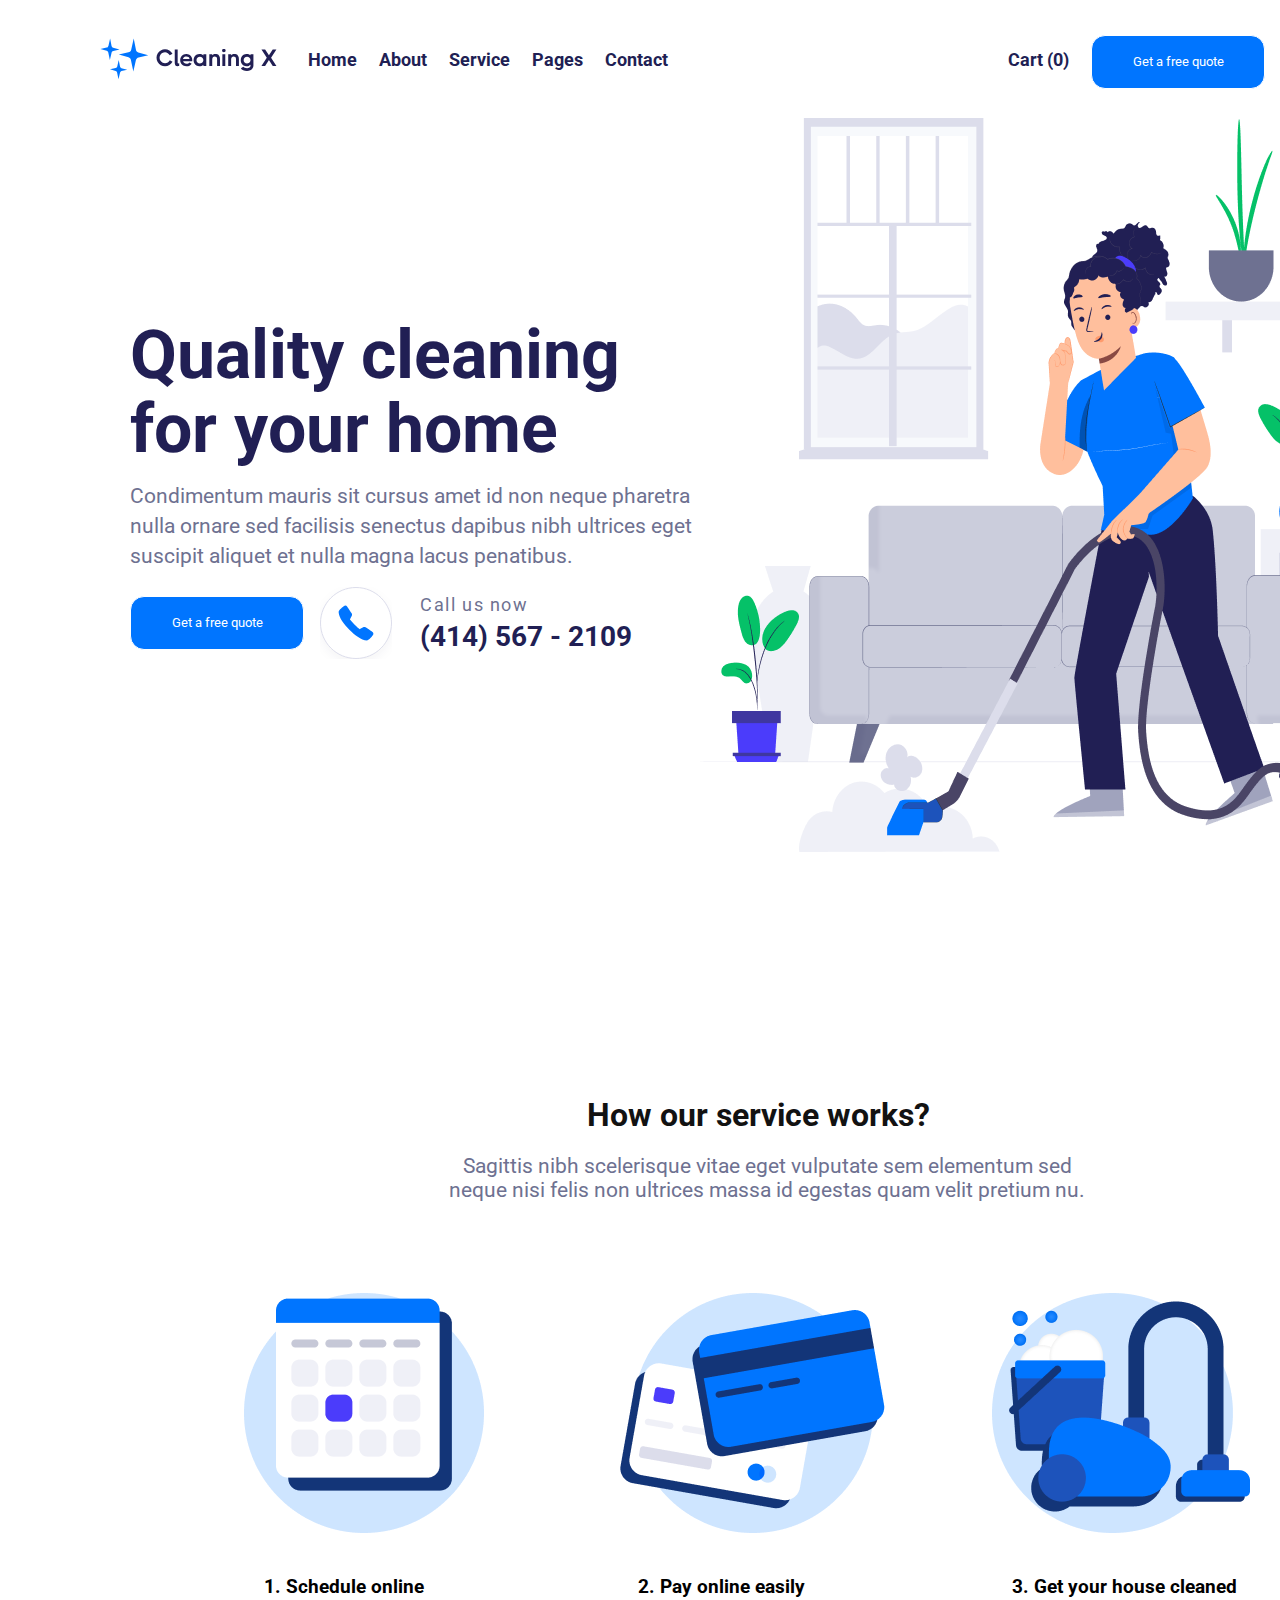
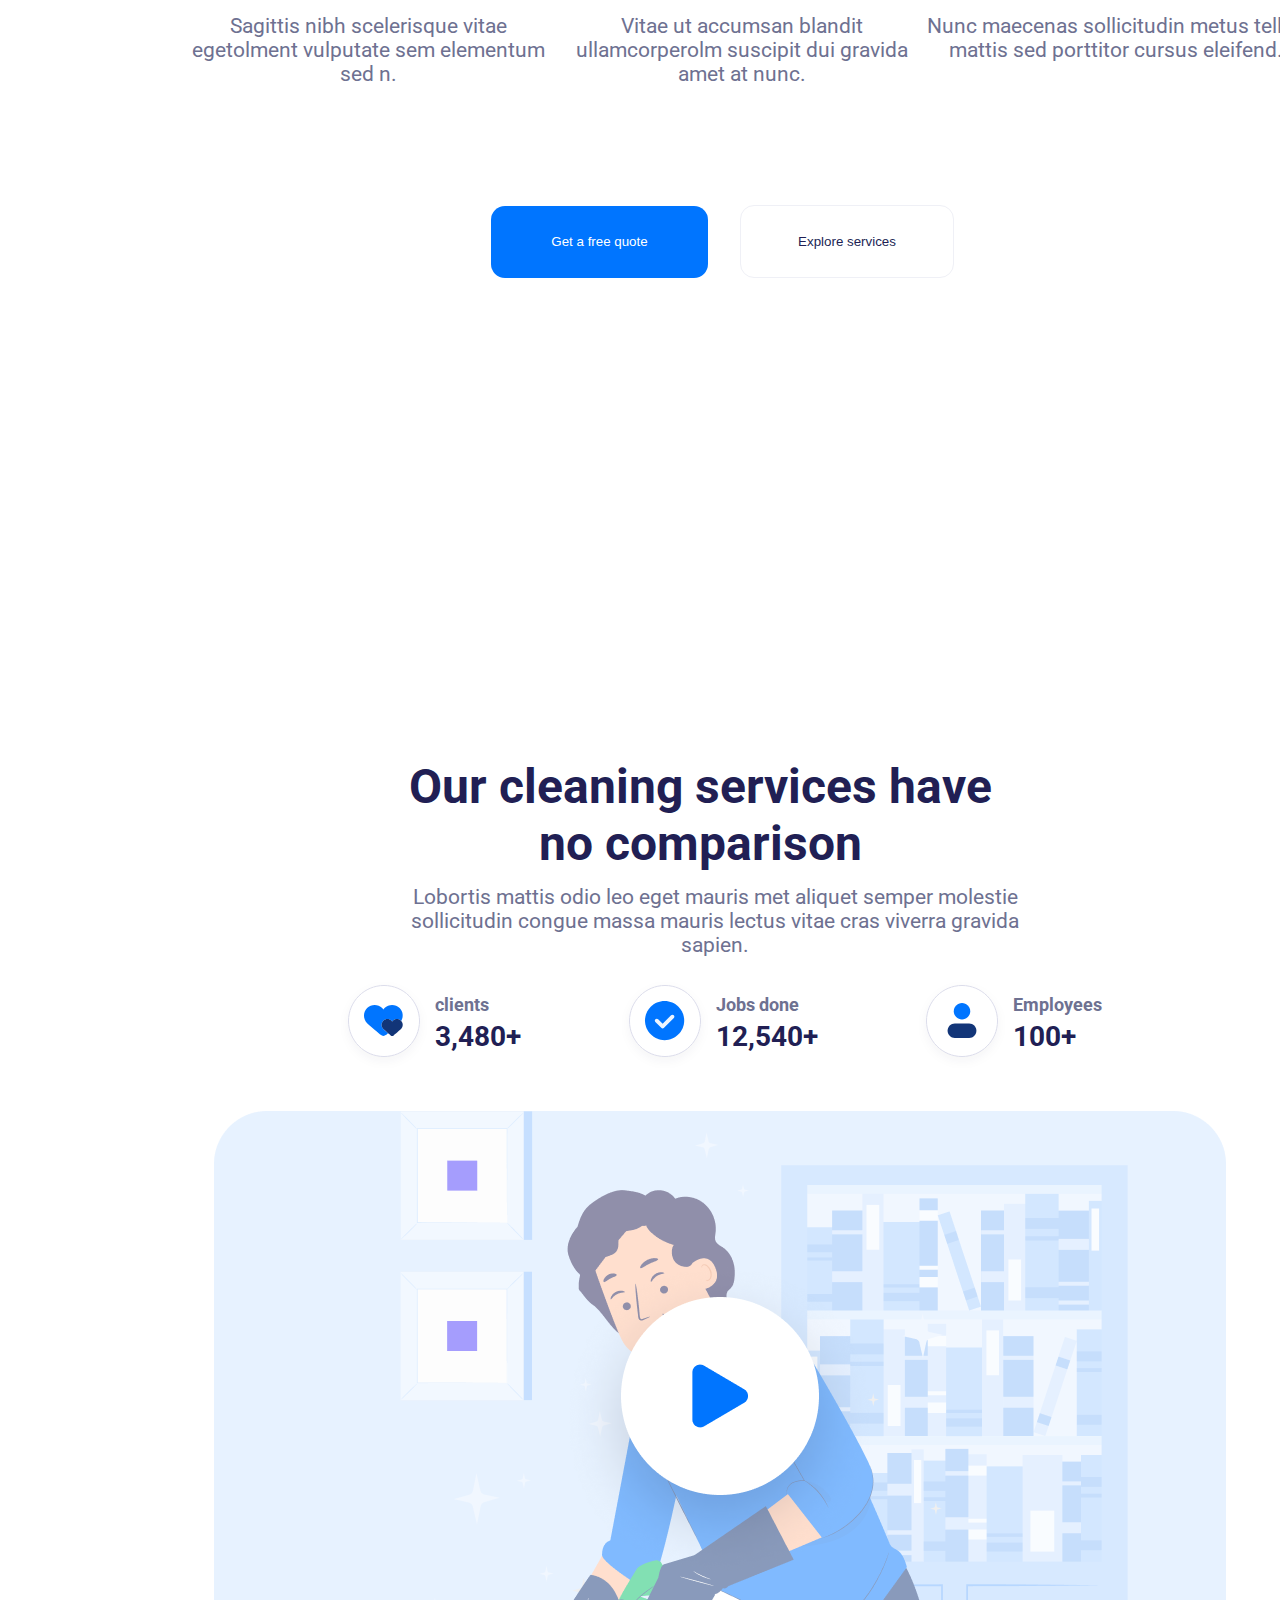
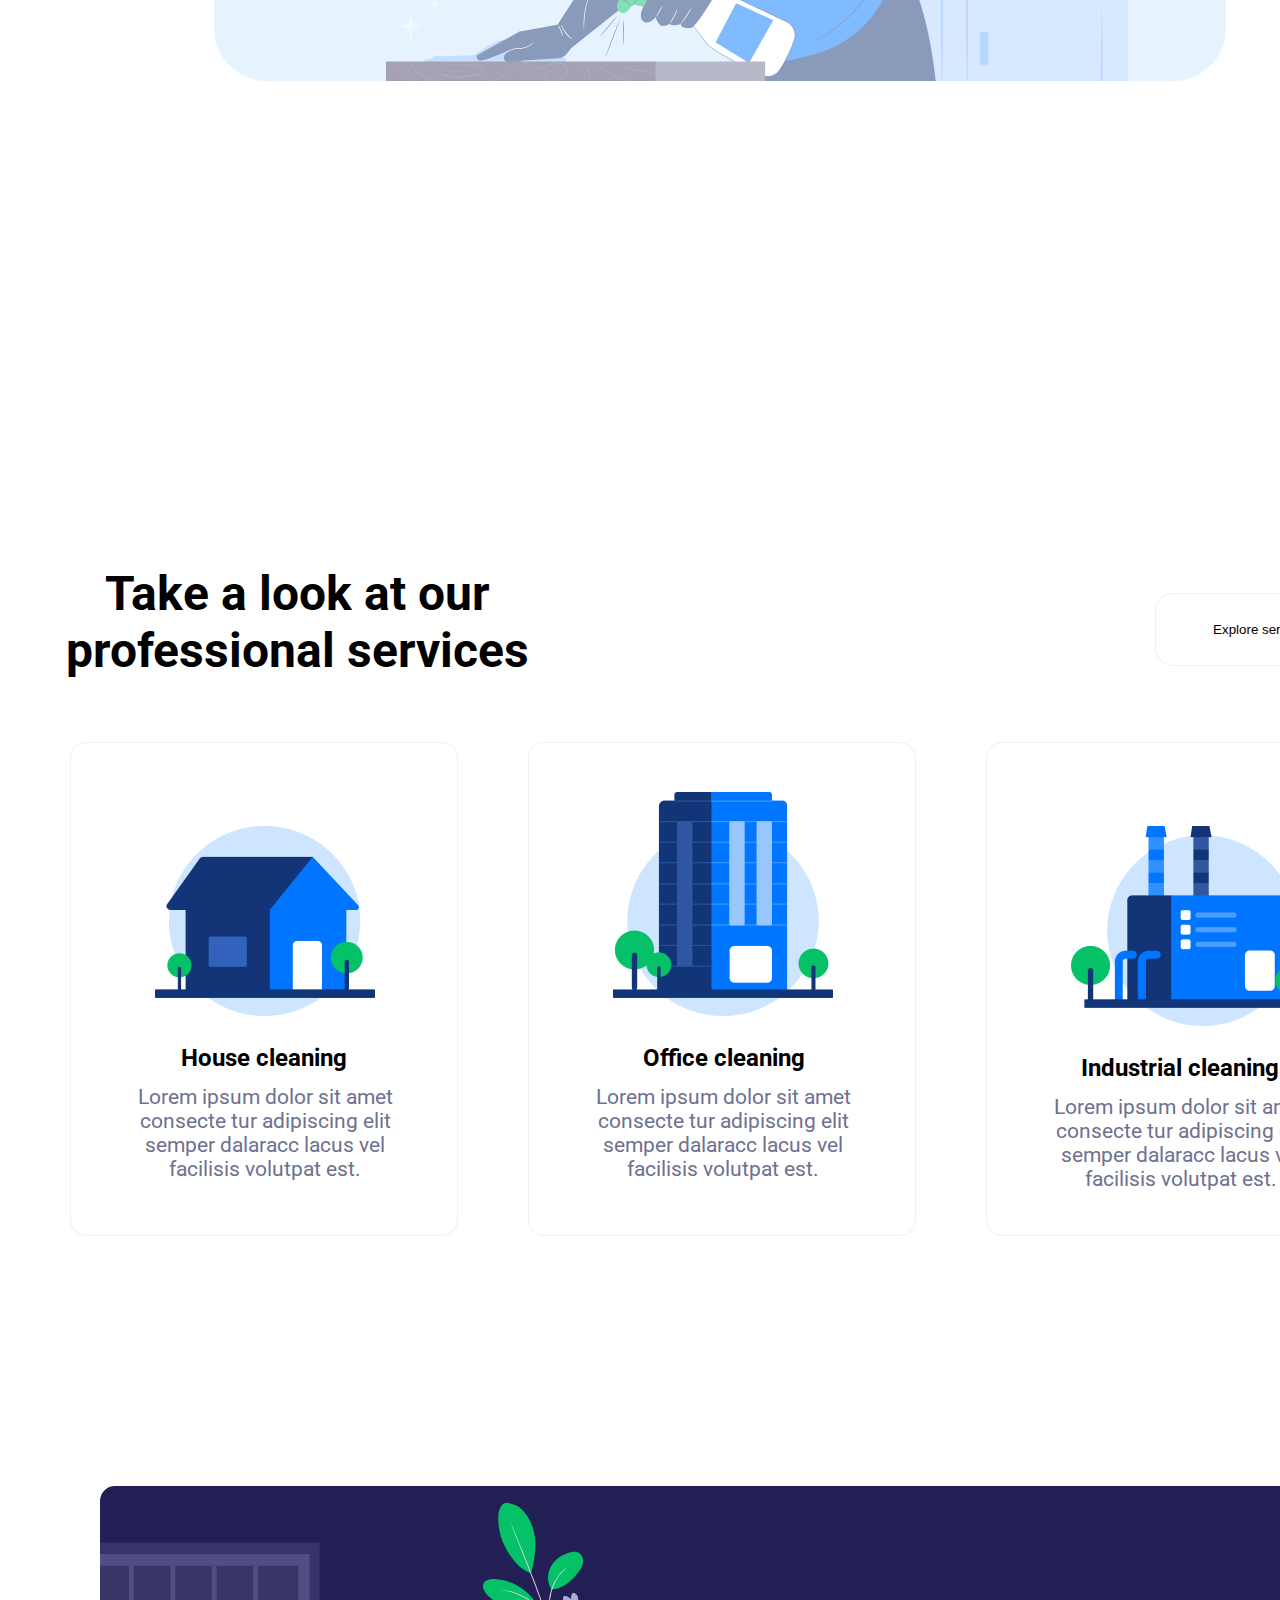
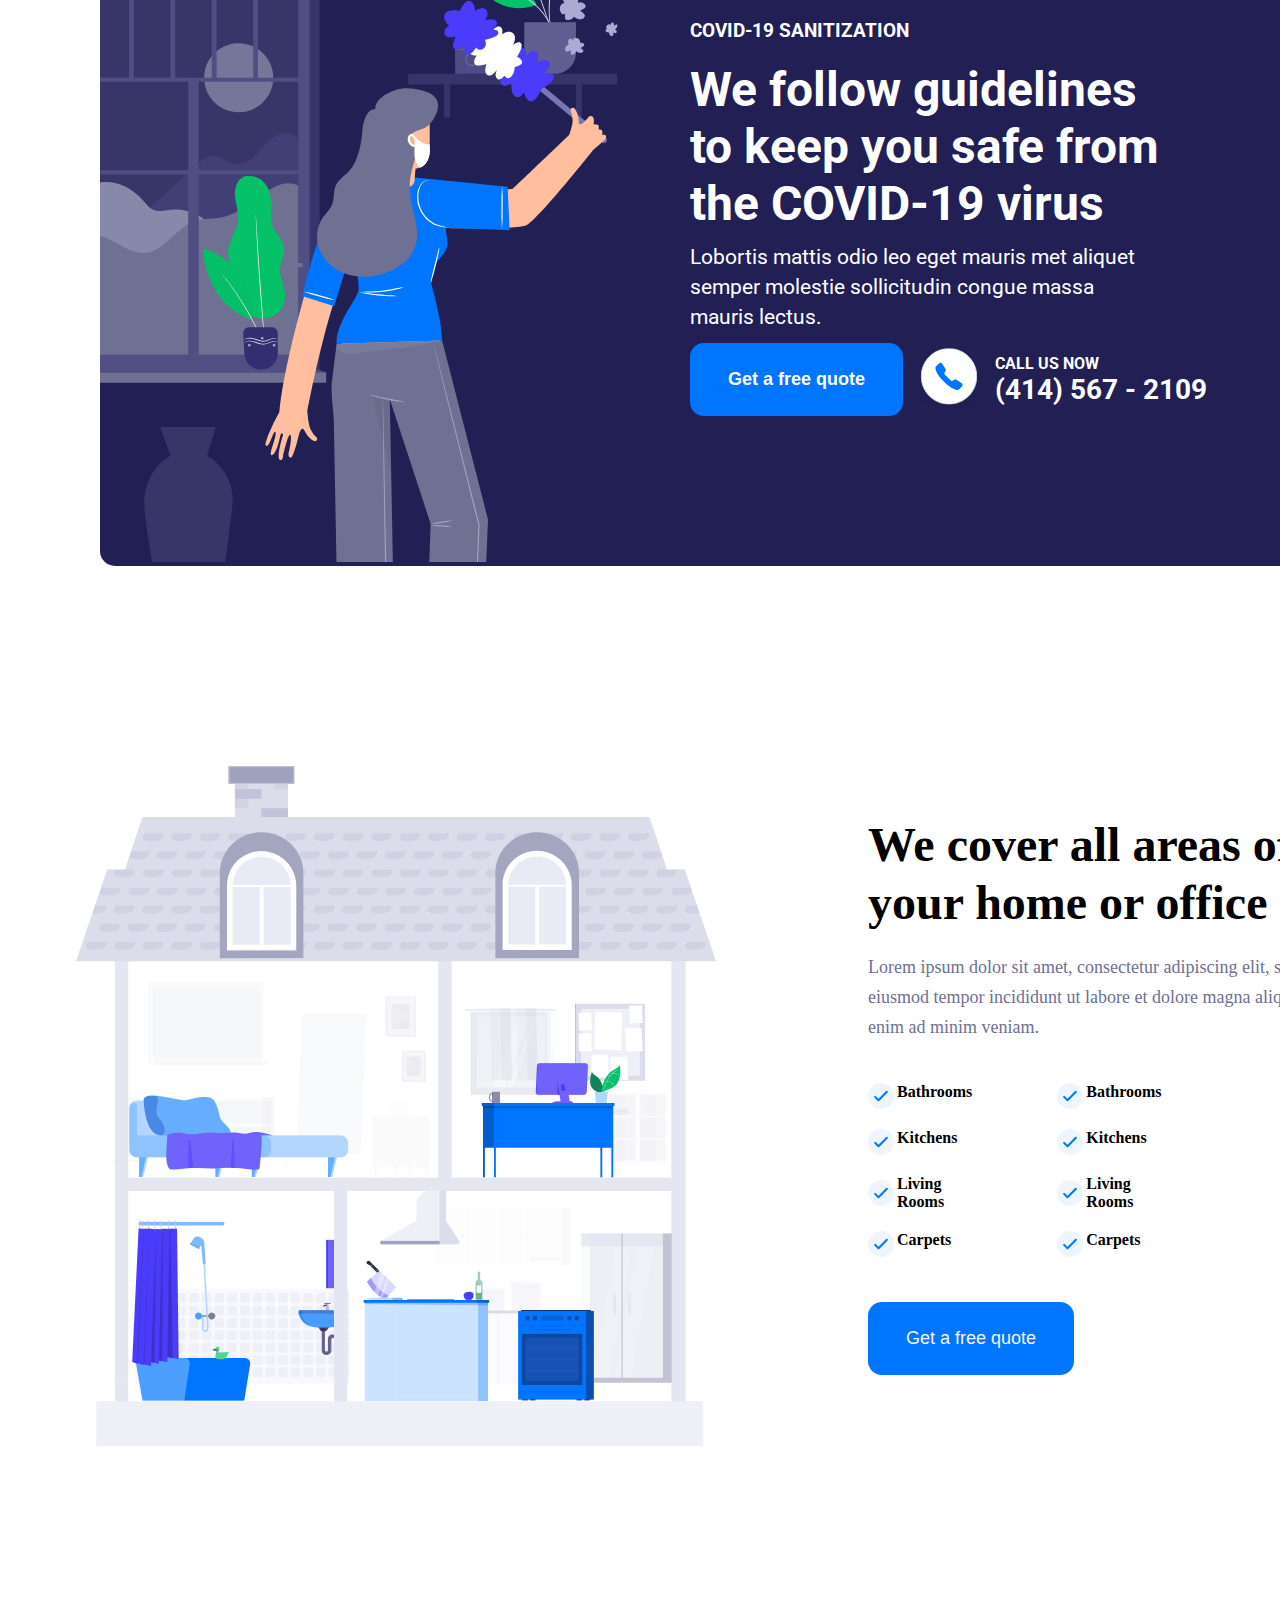
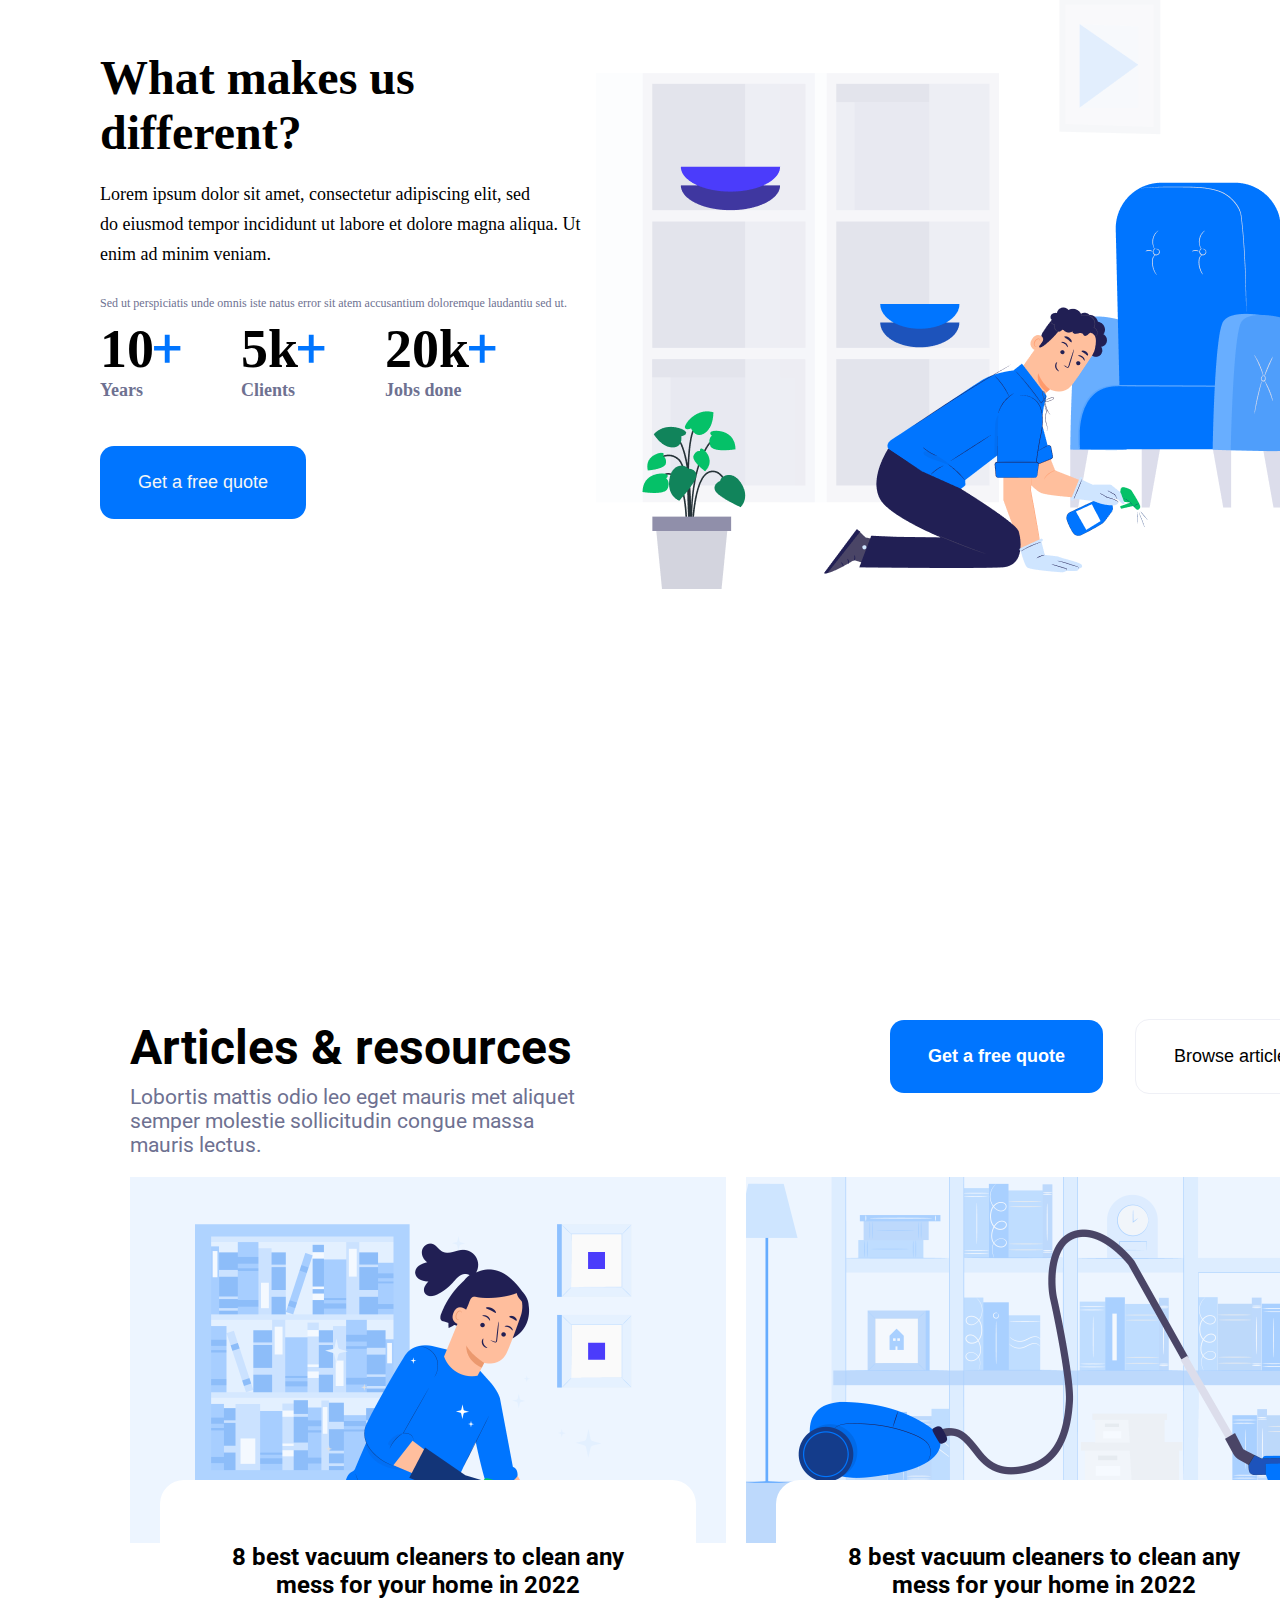
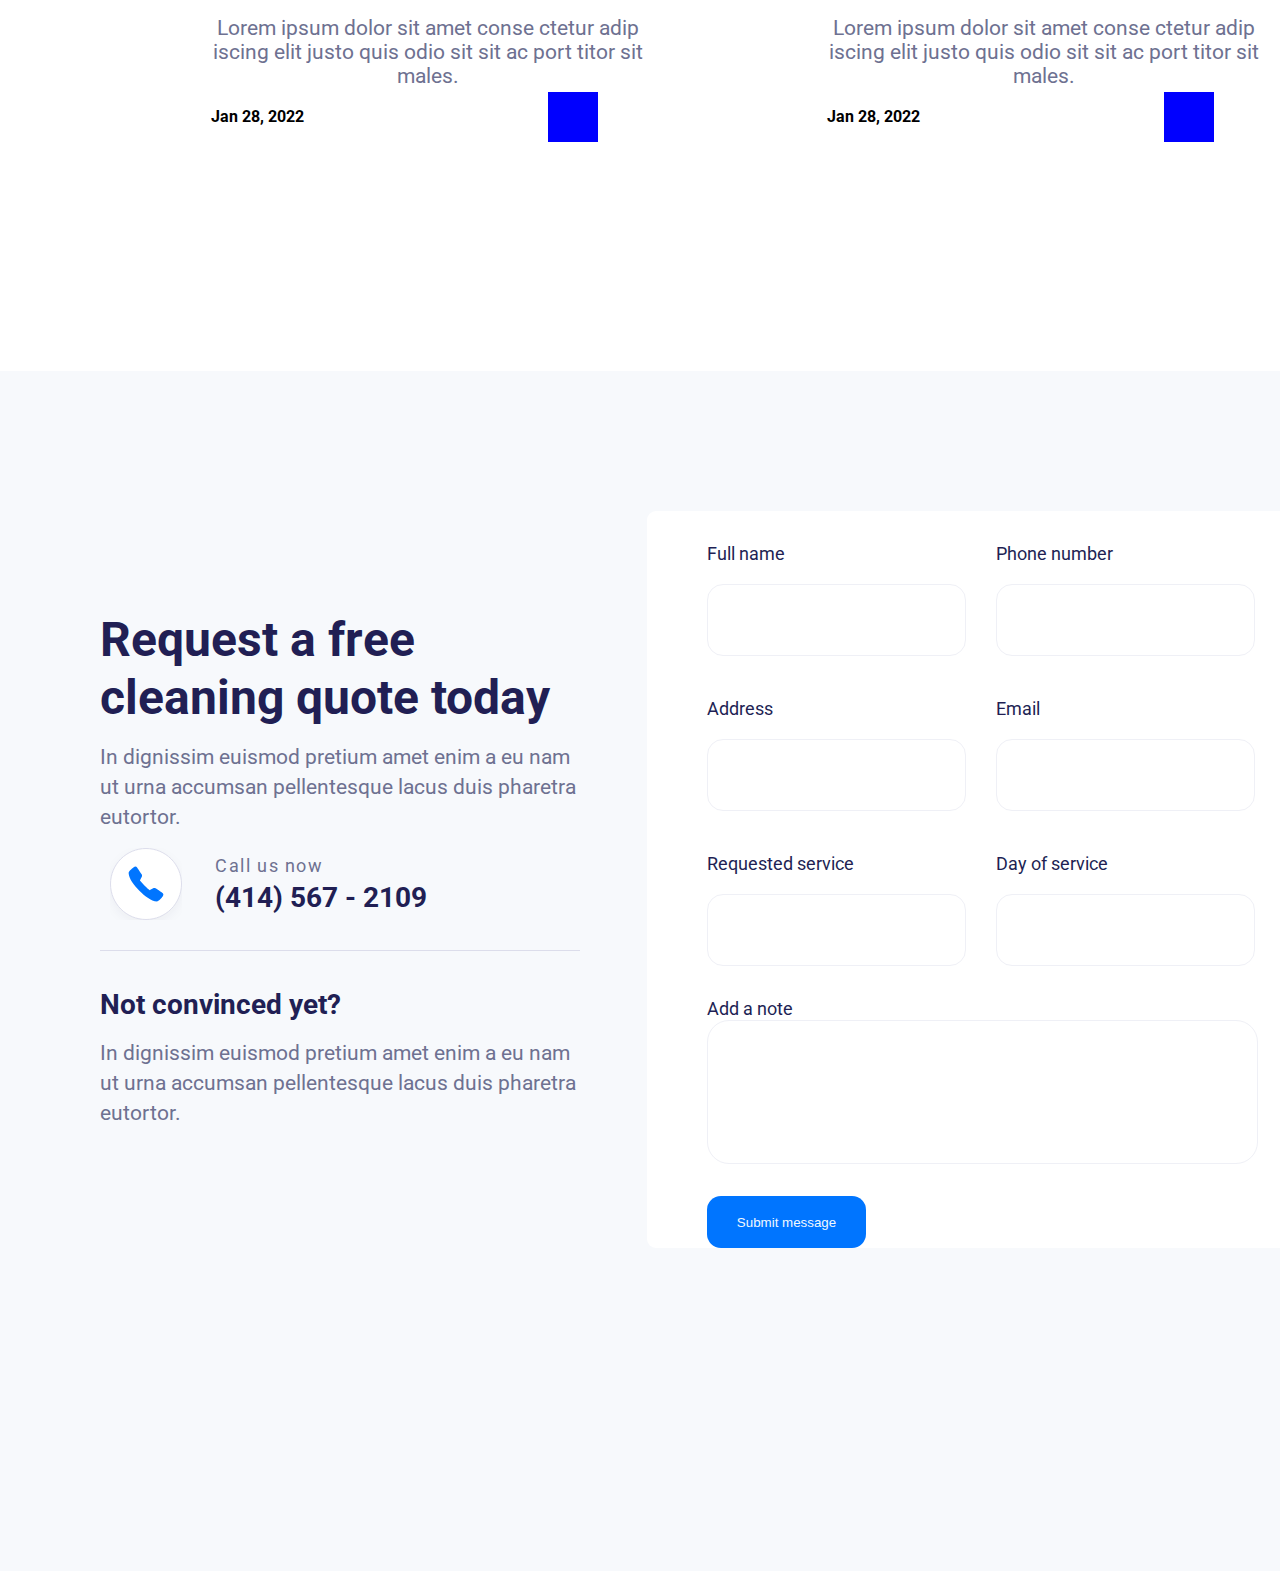
<file: index.html>
<!DOCTYPE html>
<html lang="ru">
	<head>
		<meta charset="UTF-8" />
		<meta name="viewport" content="width=device-width, initial-scale=1.0" />
		<title>Hakaton</title>
		<link rel="stylesheet" href="style.css" />
		<link rel="stylesheet" href="./hakaton/style/style.css" />
		<link rel="preconnect" href="https://fonts.googleapis.com" />
		<link rel="preconnect" href="https://fonts.gstatic.com" crossorigin />
		<link
			href="https://fonts.googleapis.com/css2?family=Roboto:ital,wght@0,100;0,300;0,400;0,500;0,700;0,900;1,100;1,300;1,400;1,500;1,700;1,900&display=swap"
			rel="stylesheet"
		/>
		<style>
			.animate {
  position: relative;
  animation-name: example;
  animation-duration: 0.7s;
	animation-iteration-count: 10;
}
   @keyframes example {
  0% { background-color: red; left: 0px; top: 0px; }
  25% { background-color: yellow; left: 200px; top: 0px; }
  50% { background-color: blue; left: 200px; top: 200px; }
  75% { background-color: green; left: 0px; top: 200px; }
  100% { background-color: red; left: 0px; top: 0px; }
}


		</style>
	</head>
	<body>
		<div
			style="
				width: 1440px;
				background-color: #ffffff;
				margin: 0 auto;
			"
		>

		   	<div>
				<header style="width: 1440px; height: 118px; display: flex">
					<div style="margin-left: 100px; margin-top: 38px; ">
						<img src="./img/IMAGE.svg" alt="" />
					</div>
					<div style="margin-right: 22px; margin-top: 45px; margin-left: 30px">
						<h4
							style="
								font-size: 18px;
								line-height: 30px;
								color: #211f54;
								font-family: Roboto, sans-serif;
							"
						>
							Home
						</h4>
					</div>
					<div style="margin-right: 22px; margin-top: 45px">
						<h4
							style="
								font-size: 18px;
								line-height: 30px;
								color: #211f54;
								font-family: Roboto, sans-serif;
							"
						>
							About
						</h4>
					</div>
					<div style="margin-right: 22px; margin-top: 45px">
						<h4
							style="
								font-size: 18px;
								line-height: 30px;
								color: #211f54;
								font-family: Roboto, sans-serif;
							"
						>
							Service
						</h4>
					</div>
					<div style="margin-right: 22px; margin-top: 45px">
						<h4
							style="
								font-size: 18px;
								line-height: 30px;
								color: #211f54;
								font-family: Roboto, sans-serif;
							"
						>
							Pages
						</h4>
					</div>
					<div style="margin-right: 340px; margin-top: 45px; ">
						<h4
							style="
								font-size: 18px;
								line-height: 30px;
								color: #211f54;
								font-family: Roboto, sans-serif;
							"
						>
							Contact
						</h4>
					</div>
					<div style="margin-left: 0px; margin-right: 22px; margin-top: 45px">
						<h4
							style="
								font-size: 18px;
								line-height: 30px;
								color: #211f54;
								font-family: Roboto, sans-serif;
							"
						>
							Cart (0)
						</h4>
					</div>
					<div style="margin-top: 10px; margin-top: 35px">
						<button
							style="
								width: 174px;
								height: 54px;
								text-align: center;
								border: 1px solid white;
								color: #ffffff;
								font-family: Roboto, sans-serif;
								border-radius: 14px;
								background-color: #0075ff;
								line-height: 18px;
								font-weight: 400;
							"
						>
							Get a free quote
						</button>
					</div>
				</header>

				<div style="display: flex; margin-left: 130px">
					<div style="margin-top: 200px">
						<p
							style="
								font-size: 68px;
								line-height: 73.98px;
								font-weight: 700;
								font-family: Roboto, sans-serif;
								color: #211f54;
							"
						>
							Quality cleaning
						</p>
						<p
							style="
								font-size: 68px;
								line-height: 73.98px;
								font-weight: 700;
								font-family: Roboto, sans-serif;
								color: #211f54;
							"
						></p>
						<p
							style="
								font-size: 68px;
								line-height: 73.98px;
								font-weight: 700;
								font-family: Roboto, sans-serif;
								color: #211f54;
								margin-bottom: 15px;
							"
						>
							for your home
						</p>
						<div>
							<p
								style="
									font-size: 21px;
									line-height: 30.01px;
									color: #6e7191;
									font-weight: 400;
									font-family: Roboto, sans-serif;
								"
							>
								Condimentum mauris sit cursus amet id non neque pharetra
							</p>
							<p
								style="
									font-size: 21px;
									line-height: 30.01px;
									color: #6e7191;
									font-weight: 400;
									font-family: Roboto, sans-serif;
								"
							></p>
							<p
								style="
									font-size: 21px;
									line-height: 30.01px;
									color: #6e7191;
									font-weight: 400;
									font-family: Roboto, sans-serif;
								"
							>
								nulla ornare sed facilisis senectus dapibus nibh ultrices eget
							</p>
							<p
								style="
									font-size: 21px;
									line-height: 30.01px;
									color: #6e7191;
									font-weight: 400;
									font-family: Roboto, sans-serif;
								"
							></p>
							<p
								style="
									font-size: 21px;
									line-height: 30.01px;
									color: #6e7191;
									font-weight: 400;
									font-family: Roboto, sans-serif;
								"
							>
								suscipit aliquet et nulla magna lacus penatibus.
							</p>
						</div>
						<div style="display: flex; margin-top: 10px">
							<div>
								<button
									style="
										width: 174px;
										height: 54px;
										text-align: center;
										border: 1px solid white;
										color: #ffffff;
										font-family: Roboto, sans-serif;
										border-radius: 14px;
										background-color: #0075ff;
										line-height: 18px;
										font-weight: 400;
										margin-right: 5px;
										margin-top: 15px;
									"
								>
									Get a free quote
								</button>
							</div>
							<div
								style="
									position: absolute;
									margin-bottom: 50px;
									margin-left: 180px;
								"
							>
								<img src="./img/IMAGE-phone.svg" alt="" />
							</div>
							<div
								style="margin-left: 290px; position: absolute; margin-top: 15px"
							>
								<h4
									style="
										font-size: 18px;
										line-height: 18px;
										letter-spacing: 1.6px;
										font-weight: 400;
										color: #6e7191;
										font-family: Roboto, sans-serif;
										padding-bottom: 5px;
									"
								>
									Call us now
								</h4>
								<h4
									style="
										font-size: 28px;
										line-height: 36.01px;
										font-weight: 700;
										color: #211f54;
										font-family: Roboto, sans-serif;
									"
								>
									(414) 567 - 2109
								</h4>
							</div>
						</div>
					</div>

					<div><img class="animate" src="./img/IMAGE.png" alt="" /></div>
				</div>
		   	</div>

		   	<div style="margin-top: 240px; margin-bottom: 480px;">
				<section>
					<div class="container">
						<div class="cards">
							<div class="text">
								<h2>How our service works?</h2>
								<p>
									Sagittis nibh scelerisque vitae eget vulputate sem elementum
									sed neque nisi felis non ultrices massa id egestas quam velit
									pretium nu.
								</p>
							</div>
							<div class="card">
								<div class="card1">
									<img src="./hakaton/img/IMAGE.png" alt="" />
									<h3>1. Schedule online</h3>
									<p>
										Sagittis nibh scelerisque vitae egetolment vulputate sem
										elementum sed n.
									</p>
								</div>
								<div class="card1">
									<img src="./hakaton/img/IMAGE (1).png" alt="" />
									<h3>2. Pay online easily</h3>
									<p>
										Vitae ut accumsan blandit ullamcorperolm suscipit dui
										gravida amet at nunc.
									</p>
								</div>
								<div class="card1">
									<img src="./hakaton/img/IMAGE (3).png" alt="" />
									<h3>3. Get your house cleaned</h3>
									<p>
										Nunc maecenas sollicitudin metus tellus mattis sed porttitor
										cursus eleifend.
									</p>
								</div>
							</div>
							<button class="b1">Get a free quote</button>
							<button class="b2">Explore services</button>
						</div>
					</div>
				</section>
		   	</div>

			   <div style="margin-bottom: 480px;">
				

             <section>
  <div class="div1">

  <div class="our">
<h1 class="out-text">Our cleaning services have no comparison</h1>
<p class="out-t">Lobortis mattis odio leo eget mauris met aliquet semper molestie sollicitudin
   congue massa mauris lectus vitae cras viverra gravida sapien.</p>
  </div>

  <div class="flex">
    <div class="clin">
      <img src="./img/svg2.svg" alt="">
      <div class="map">
      <h3 class="Emp">clients</h3>     
       <h2 class="five">3,480+</h2>
      </div>
    </div>
    <div class="clin">
      <img src="./img/svg-00.svg" alt="">
      <div class="map">
      <h3 class="Emp">Jobs done</h3>     
       <h2 class="five">12,540+</h2>
      </div>
    </div>
    <div class="clin">
      <img src="./img/svg3.svg" alt="">
      <div class="map">
      <h3 class="Emp">Employees</h3>     
       <h2 class="five">100+</h2>
      </div>
    </div>
  </div>

  <div class="img">
    <img src="./img/glava42.png" alt="">
  </div>

</div>  
</section>


		    	</div>








		    	<div>
				<div class="container"> 
        <div class="home"> 
            <div class="text-home"> 
                <h2>Take a look at our professional services</h2> 
                <button class="text-btn">Explore services</button> 
            </div> 
            <div class="home-box"> 
                <div class="home-1"> 
                    <div class="home-1-box"> 
                        <div class="home-1-img"> 
                            <img src="./img/glava4-1.png" alt=""> 
                        </div> 
                        <div class="home-1-text"> 
                            <h3>House cleaning</h3> 
                            <p>Lorem ipsum dolor sit amet consecte tur adipiscing elit semper dalaracc lacus vel facilisis 
                                volutpat 
                                est.</p> 
                        </div> 
                    </div> 
                </div> 
                <div class="home-1"> 
                    <div class="home-2-box"> 
                        <div class="home-2-img"> 
                            <img src="./img/glava4-2.png" alt=""> 
                        </div> 
                        <div class="home-2-text"> 
                            <h3>Office cleaning</h3> 
                            <p>Lorem ipsum dolor sit amet consecte tur adipiscing elit semper dalaracc lacus vel facilisis 
                                volutpat est.</p> 
                        </div> 
                    </div> 
                </div> 
                <div class="home-1"> 
                    <div class="home-3-box"> 
                        <div class="home-1-img"> 
                            <img src="./img/glava4-3.png" alt=""> 
                        </div> 
                        <div class="home-1-text"> 
                            <h3>Industrial cleaning</h3> 
                            <p>Lorem ipsum dolor sit amet consecte tur adipiscing elit semper dalaracc lacus vel facilisis 
                                volutpat est.</p> 
                        </div> 
                    </div> 
                </div> 
            </div> 
        </div> 
    </div>

		    	</div>











			   <div style="margin-top: 250px;">

         <section class="container" style="width: 1240px;
				 border-radius: 18px;">
      <div class="parent-container" style="border-radius: 15px;">
        <div class="div-container">
          <img src="./img/svg.svg" alt="" />
        </div>
        <div class="second-container">
          <h3 class="h3">Covid-19 sanitization</h3>
          <h1 class="h1">
            We follow guidelines to keep you safe from the COVID-19 virus
          </h1>
          <p class="p">
            Lobortis mattis odio leo eget mauris met aliquet semper molestie
            sollicitudin congue massa mauris lectus.
          </p>
          <div class="btn-container">
            <button class="btn">Get a free quote</button>
            <img width="72px" src="./img/phone.svg" alt="logo" />

            <div class="number">
              <h4>Call us now</h4>
              <h3 class="h3-number">(414) 567 - 2109</h3>
            </div>
          </div>
        </div>
      </div>
    </section>


		   	</div>








			   <div style="margin-top: 200px; margin-bottom: 230px;">

          <section class="main-section">
        <div class="main-div">
            <div class="foto1">
            <img width="640" height="680" src="./img/home.png" alt="foto">
            </div>
            <div class="lorem-div">
                <h2 class="lorem-h2">
                    We cover all areas of your home or office
                </h2>
                <p class="lorem-p">
                    Lorem ipsum dolor sit amet, consectetur adipiscing elit, sed do eiusmod tempor incididunt ut labore et dolore magna aliqua. Ut enim ad minim veniam.
                </p>
                <div class="icon-main">
                <div class="icon-div">
                <div class="icon-flex">
                    <img width="26" src="./img/galochka.svg" alt="">
                    <h4>Bathrooms</h4>
                </div>
                <div class="icon-flex">
                    <img width="26" src="./img/galochka.svg" alt="">
                    <h4>Kitchens</h4>
                </div>
                <div class="icon-flex">
                    <img width="26" src="./img/galochka.svg" alt="">
                    <h4>Living <br> Rooms</h4>
                </div>
                <div class="icon-flex">
                    <img width="26" src="./img/galochka.svg" alt="">
                    <h4>Carpets</h4>
                </div>
                </div>


                <div class="icon-div">
                    <div class="icon-flex">
                        <img width="26" src="./img/galochka.svg" alt="">
                        <h4>Bathrooms</h4>
                    </div>
                    <div class="icon-flex">
                        <img width="26" src="./img/galochka.svg" alt="">
                        <h4>Kitchens</h4>
                    </div>
                    <div class="icon-flex">
                        <img width="26" src="./img/galochka.svg" alt="">
                        <h4>Living <br> Rooms</h4>
                    </div>
                    <div class="icon-flex">
                        <img width="26" src="./img/galochka.svg" alt="">
                        <h4>Carpets</h4>
                    </div>
                    </div>
                </div>
                <button class="btn1">Get a free quote</button>
            </div>
        </div>










				<div class="uli">
        <div class="parent-containers">
            <div class="child-container1">
                 <h2>
                    What makes us different?
                 </h2>
                 <p>
                    Lorem ipsum dolor sit amet, consectetur adipiscing elit, sed <br> do eiusmod tempor incididunt ut labore et dolore magna aliqua. Ut enim ad minim veniam.
                 </p>
                 <p class="p2">
                    Sed ut perspiciatis unde omnis iste natus error sit atem accusantium doloremque laudantiu sed ut.
                 </p>
            </div>
            <div class="numbers">
                <div class="plus">
                    <div class="plus-img">
            

                        <h2>
                            10
                        </h2>
                        <img src="./img/+.svg" alt="">
                    </div>
                    <p>Years</p>
                </div>
                <div class="plus">
                    <div class="plus-img">
            

                        <h2>
                            5k
                        </h2>
                        <img src="./img/+.svg" alt="">
                    </div>
                    <p>Clients</p>
                </div>
                <div class="plus">
                    <div class="plus-img">
            

                        <h2>
                            20k
                        </h2>
                        <img src="./img/+.svg" alt="">
                    </div>
                    <p>Jobs done</p>
                </div>

             </div>
             <button class="btn1">Get a free quote</button>
            </div>
            <img class="img5" src="./img/duvan.png" alt="">
        </div>
           </div>
		    	</div>






    		</div>


		
			   <div style="margin-left: 130px;">

         <section class="container">  
      <div class="parentss">
        <div>
          <h1 class="h1-text">Articles & resources</h1>
          <p class="p-2">
            Lobortis mattis odio leo eget mauris met aliquet semper molestie
            sollicitudin congue massa mauris lectus.
          </p>
        </div>
        <div class="btns-container">
          <button class="btn-1">Get a free quote</button>
          <button class="btn-2">Browse articles</button>
        </div>
      </div>
      <div class="parents">
        <div>
          <img src="./img/girl.png" alt="" />
          <div class="move-container">
            <h3 class="h3-text">
              8 best vacuum cleaners to clean any <br />
              mess for your home in 2022
            </h3>
            <p class="p-3">
              Lorem ipsum dolor sit amet conse ctetur adip <br />
              iscing elit justo quis odio sit sit ac port titor sit <br />
              males.
            </p>
            <div class="month">
              <h4>Jan 28, 2022</h4>
              <div class="blue-div"></div>
            </div>
          </div>
        </div>

        <div>
          <img src="./img/girl2.png" alt="" />
          <div class="move-container">
            <h3 class="h3-text">
              8 best vacuum cleaners to clean any <br />
              mess for your home in 2022
            </h3>
            <p class="p-3">
              Lorem ipsum dolor sit amet conse ctetur adip <br />
              iscing elit justo quis odio sit sit ac port titor sit <br />
              males.
            </p>
            <div class="month">
              <h4>Jan 28, 2022</h4>
              <div class="blue-div"></div>
            </div>
          </div>
        </div>
      </div>
    </section>

			   </div>


           <div style="width: 1440px; height: 1200px; background-color: #F7F9FC; margin: 0 auto;">

          <section style="margin-top: 100px; margin-bottom: 300px; ">
  <div class="div2">

  <div class="bib">
		<p style="font-size: 48px; line-height: 57.98px; font-weight: 700;
		color: #211f54; font-family: Roboto, sans-serif; padding-top: 240px;">Request a free <p  style="font-size: 48px; line-height: 57.98px; font-weight: 700;
		color: #211f54; font-family: Roboto, sans-serif;">cleaning quote today</p>
		<p style="font-size: 21px; line-height: 30.01px; font-weight: 400;
		font-family: Roboto, sans-serif;
		color: #6e7191;" class="pgg">In dignissim euismod pretium amet enim a eu nam <p  style="font-size: 21px; line-height: 30.01px; font-weight: 400;
		font-family: Roboto, sans-serif;
		color: #6e7191;">ut urna accumsan pellentesque lacus duis pharetra <p  style="font-size: 21px; line-height: 30.01px; font-weight: 400;
		font-family: Roboto, sans-serif;
		color: #6e7191;">eutortor.</p>
		   
						<div style="display: flex; margin-top: 10px">
							
				
							<div
								style="
									position: absolute;
									margin-bottom: 50px;
								"
							>
								<img src="./img/IMAGE-phone.svg" alt="" />
							</div>
							<div
								style="margin-left: 115px; position: absolute; margin-top: 15px"
							>
								<h4
									style="
										font-size: 18px;
										line-height: 18px;
										letter-spacing: 1.6px;
										font-weight: 400;
										color: #6e7191;
										font-family: Roboto, sans-serif;
										padding-bottom: 5px;
									"
								>
									Call us now
								</h4>
								<h4
									style="
										font-size: 28px;
										line-height: 36.01px;
										font-weight: 700;
										color: #211f54;
										font-family: Roboto, sans-serif;
									"
								>
									(414) 567 - 2109
								</h4>
							</div>
						</div>
						<br>
						<br>
						<br>
						<br>
						<br>
						<br>
						<div style="height: 1px; width: 480px; border-top: 1px solid #DCDDEB;"></div>
						<div>
							<br>
							<br>
							<p style="font-size: 28px; line-height: 36.01px; font-weight: 700; font-family: Roboto, sans-serif; color: #211f54;">Not convinced yet?</p>
							 <p style="font-size: 21px; line-height: 30.01px; font-weight: 400;
		font-family: Roboto, sans-serif;
		color: #6e7191;" class="pgg">In dignissim euismod pretium amet enim a eu nam <p  style="font-size: 21px; line-height: 30.01px; font-weight: 400;
		font-family: Roboto, sans-serif;
		color: #6e7191;">ut urna accumsan pellentesque lacus duis pharetra <p  style="font-size: 21px; line-height: 30.01px; font-weight: 400;
		font-family: Roboto, sans-serif;
		color: #6e7191;">eutortor.</p>
						</div>
  </div>

<div class="aib" style="margin-top: 140px; border-radius: 9px;">
  <div class="cad">
    <div>
      <h3>Full name</h3>
      <input type="">
    </div>
    <div>
      <h3>Phone number</h3>
      <input type="">
    </div>
    <div>
      <h3>Address</h3>
      <input type="">
    </div>
    <div>
      <h3>Email</h3>
      <input type="">
    </div>
    <div>
      <h3>Requested service</h3>
      <input type="">
    </div>
    <div>
      <h3>Day of service</h3>
      <input type="">
    </div>
  </div>
  <div class="lol">
    <h3>Add a note</h3>
    <input type="">
    <button>Submit message</button>
  </div>
</div>

  </div>
          </section>

		</div>
	</body>
</html>
</file>
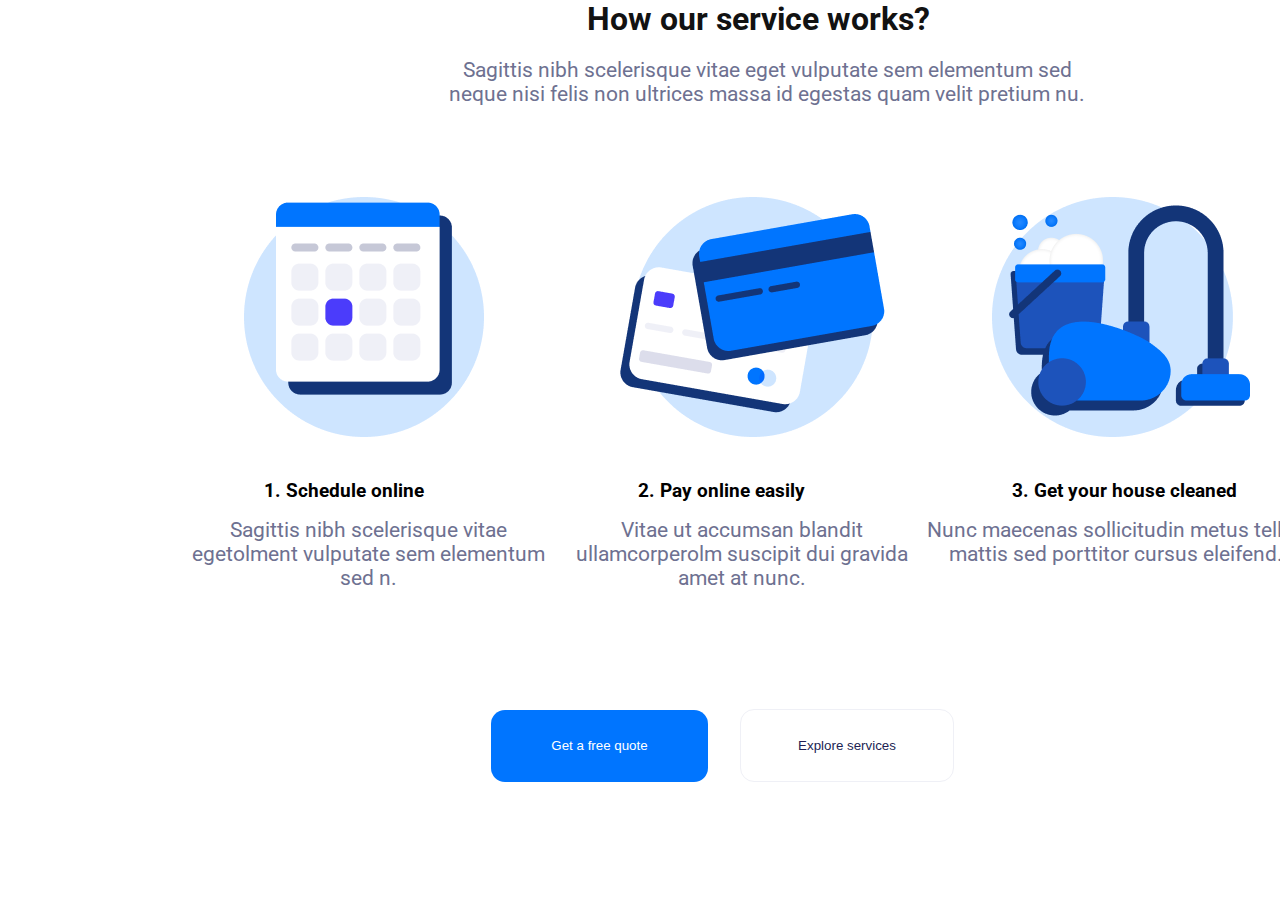
<file: hakaton/index.html>
<!DOCTYPE html>
<html lang="en">
<head>
    <meta charset="UTF-8">
    <meta name="viewport" content="width=device-width, initial-scale=1.0">
    <title>Document</title>
    <link rel="stylesheet" href="./style/style.css">
</head>
<body>
 <section>
    <div class="container">
    <div class="cards">
        <div class="text">
            <h2>How our service works?</h2>
            <p>Sagittis nibh scelerisque vitae eget vulputate sem elementum sed neque nisi felis non ultrices massa id egestas quam velit pretium nu.</p>
        </div>
        <div class="card">
            <div class="card1">
                <img src="./img/IMAGE.png" alt="">
                <h3>1. Schedule online</h3>
                <p>Sagittis nibh scelerisque vitae egetolment vulputate sem elementum sed n.</p>
            </div>
            <div class="card1">
                <img src="./img/IMAGE (1).png" alt="">
                <h3>2. Pay online easily</h3>
                <p>Vitae ut accumsan blandit ullamcorperolm suscipit dui gravida amet at nunc.</p>
            </div>
            <div class="card1">
                <img src="./img/IMAGE (3).png" alt="">
                <h3>3. Get your house cleaned</h3>
                <p>Nunc maecenas sollicitudin metus tellus mattis sed porttitor cursus eleifend.</p>
            </div>
             </div>       
        <button class="b1">Get a free quote</button>
        <button class="b2">Explore services</button>
    </div>
</div>
 </section>
    
</body>
</html>
</file>
<file: style.css>
* {
	margin: 0;
	padding: 0;
	box-sizing: border-box;
}

.container {
	width: 1440px;
	margin: auto;
	font-family: 'Roboto', sans-serif;
}

.text-home {
	display: flex;
	text-align: center;
}

.text-home h2 {
	width: 475px;
	font-size: 48px;
	margin-bottom: 14px;
	margin-left: 60px;
	margin-right: 620px;
}

.text-btn {
	width: 214px;
	height: 73px;
	margin: 28px 0;
	border-radius: 18px;
	border: 1px solid #eff0f6;
	background-color: white;
}

.text-home {
	margin-bottom: 48px;
}

.home-box {
	display: flex;
	width: 1220px;
	height: 494px;
	/* margin-top: 48px; */
	justify-content: space-between;
	/* border: 1px solid red; */
	margin-bottom: 30px;
}

.home-1-box {
	width: 388px;
	height: 494px;
	border-radius: 16px;
	margin-left: 70px;
	border: 1px solid #eff0f6;
}
.home-1-box {
	width: 388px;
	height: 494px;
	border-radius: 16px;
	margin-left: 70px;
	border: 1px solid #eff0f6;
}
.home-2-box {
	width: 388px;
	height: 494px;
	border-radius: 16px;
	margin-left: 70px;
	border: 1px solid #eff0f6;
}
.home-3-box {
	width: 388px;
	height: 494px;
	border-radius: 16px;
	margin-left: 70px;
	border: 1px solid #eff0f6;
}

.home-1-img {
	width: 220px;
	padding-top: 83px;
	padding-left: 84px;
}
.home-2-img {
	width: 220px;
	padding-top: 49px;
	padding-left: 84px;
}
.home-3-img {
	width: 220px;
	padding-top: 73px;
	padding-left: 69px;
}

.home-1-text h3 {
	/* width: 171px; */
	font-size: 24px;
	text-align: center;
	margin-bottom: 13px;
	margin-top: 24px;
	/* margin-left: 20px; */
}
.home-2-text h3 {
	width: 171px;
	font-size: 24px;
	text-align: center;
	margin-bottom: 13px;
	margin-top: 24px;
	margin-left: 109px;
}

.home-1-text p {
	width: 312px;
	font-size: 21px;
	margin-left: 38px;
	margin-bottom: 29px;
	text-align: center;
	color: #6e7191;
}
.home-2-text p {
	width: 312px;
	font-size: 21px;
	margin-left: 38px;
	text-align: center;
	/* border: 1px solid red; */
	color: #6e7191;
}

.div1 {
	width: 1440px;
	margin: 0 auto;
	margin-top: 100px;
	margin-bottom: 100px;
}
.out-text {
	font-family: roboto;
	font-size: 48px;
	font-weight: 700;
	color: #211f54;
	text-align: center;
	width: 600px;
	margin-left: 400px;
}
.out-t {
	font-family: roboto;
	font-size: 21px;
	font-weight: 400;
	color: #6e7191;
	text-align: center;
	margin-left: 400px;
	width: 630px;
	padding-top: 13px;
}

.flex {
	display: flex;
	margin-top: 22px;
	margin-bottom: 40px;
	justify-content: space-evenly;
	margin-left: 240px;
	margin-right: 240px;
}
.img {
	align-items: center;
	text-align: center;
}
.clin {
	display: flex;
}
.map {
	margin-top: 15px;
	margin-left: 5px;
}
.five {
	font-family: roboto;
	color: #211f54;
	font-size: 28px;
	padding-top: 5px;
}
.Emp {
	font-family: roboto;
	color: #6e7191;
	font-size: 18px;
}

.aib {
	width: 673px;
	align-items: center;
	padding-left: 60px;
	background-color: white;
}
.div2 {
	width: 1440px;
	margin: 0 auto;
	display: flex;
	background-color: #f7f9fc;
}

.bib {
	width: 488px;
	margin-left: 100px;
	margin-right: 59px;
}
.pgg {
	padding-top: 15px;
}

.cad h3 {
	font-family: Roboto;
	font-size: 18px;
	font-weight: 400;
	text-align: left;
	color: #211f54;
	margin-top: 32px;
}
.cad {
	display: flex;
	flex-wrap: wrap;
	gap: 10px 30px;
}
.cad input {
	width: 259px;
	height: 72px;
	border-radius: 16px;
	opacity: 0px;
	margin-top: 20px;
	border: 1px solid #eff0f6;
}
.lol h3 {
	font-family: Roboto;
	font-size: 18px;
	font-weight: 400;
	text-align: left;
	color: #211f54;
	margin-top: 32px;
}
.lol input {
	width: 551px;
	height: 144px;
	top: 42.44px;
	left: -0.39px;
	gap: 0px;
	border-radius: 22px;
	border: 1px solid #eff0f6;
	opacity: 0px;
	margin-top: 1px;
}
.lol button {
	width: 159px;
	height: 52px;
	top: 666.44px;
	left: -0.39px;
	gap: 0px;
	border-radius: 14px;
	opacity: 0px;
	border: none;
	background-color: #0075ff;
	margin-top: 32px;
	color: aliceblue;
}

section.container {
	margin: 0 auto;
	width: 1440px;
}

.parent-container {
	display: flex;
	gap: 72px;
	background-color: #211f54;
}

.second-container {
	padding-top: 117px;
}

.h3 {
	color: #fff;
	font-weight: 700;
	line-height: 57.98px;
	text-transform: uppercase;
}

.h1 {
	width: 469px;
	font-size: 48px;
	color: #fff;
}

.p {
	font-size: 21px;
	color: #fff;
	width: 450px;
	line-height: 30.01px;
	padding-top: 10px;
}
.btn {
	padding: 26px 38px;
	border-radius: 14px;
	border: none;
	background: #0075ff;
	color: #fff;
	font-weight: 700;
	font-size: 18px;
}

.btn-container {
	display: flex;
	margin-top: 11px;
	gap: 10px;
}

.number {
	text-transform: uppercase;
	display: flex;
	flex-direction: column;
	justify-content: center;
	color: #fff;
}

.h3-number {
	font-size: 28px;
}

.p-2 {
	width: 460px;
	color: #6e7191;
	font-size: 21px;
}

.h1-text {
	font-size: 48px;
	padding-bottom: 9px;
}

.btns-container {
	margin-left: 300px;
}
.parentss {
	display: flex;
	padding-top: 200px;
	margin-bottom: 20px;
}

.btn-1 {
	padding: 26px 38px;
	border-radius: 14px;
	font-weight: 700;
	font-size: 18px;
	background: #0075ff;
	color: #fff;
	border: none;
	margin-right: 28px;
}

.btn-2 {
	padding: 26px 38px;
	border-radius: 14px;
	border: 1px solid #eff0f6;
	background: none;
	font-size: 18px;
}

.h3-text {
	font-size: 24px;
	padding-bottom: 17px;
}

.p-3 {
	color: #6e7191;
	font-size: 21px;
	padding-bottom: 4px;
}

.blue-div {
	width: 50px;
	height: 50px;
	background-color: blue;
}

.month {
	display: flex;
	justify-content: space-between;
	width: 438px;
	align-items: center;
	padding-left: 51px;
}

.move-container {
	background-color: #eff0f6;
	width: 536px;
	border-radius: 24px;
	margin-left: 30px;
	position: relative;
	top: -67px;
	height: 324px;
	text-align: center;
	display: flex;
	flex-direction: column;
	justify-content: center;
}

.parents {
	display: flex;
	gap: 20px;
}

.main-section {
	margin: 0 auto;
	width: 1440px;
}

.main-div {
	display: flex;
	justify-content: space-around;
}

.lorem-h2 {
	font-weight: 700;
	width: 487px;
	font-size: 48px;
	line-height: 57.98px;
}

.lorem-p {
	width: 496px;
	height: 91px;
	font-weight: 400;
	font-size: 18px;
	line-height: 30.01px;
	margin-top: 20px;
	color: #6e7191;
}

.lorem-div {
	margin-top: 50px;
}

.icon-flex {
	display: flex;
	gap: 3px;
	padding-top: 20px;
}

.icon-main {
	margin-top: 20px;
	display: flex;
	gap: 85px;
}
.btn1 {
	padding: 26px 38px;
	border-radius: 14px;
	border: none;
	font-weight: 700px;
	font-size: 18px;
	align-items: center;
	background-color: #0075ff;
	color: whitesmoke;
	margin-top: 45px;
}

.btn-2 {
	padding: 26px 38px;
	border-radius: 14px;
	border: 1px solid #eff0f6;
	background: none;
	font-size: 18px;
}

.h3-text {
	font-size: 24px;
	padding-bottom: 17px;
}

.p-3 {
	color: #6e7191;
	font-size: 21px;
	padding-bottom: 4px;
}

.blue-div {
	width: 50px;
	height: 50px;
	background-color: blue;
}

.month {
	display: flex;
	justify-content: space-between;
	width: 438px;
	align-items: center;
	padding-left: 51px;
}

.move-container {
	background-color: #eff0f6;
	width: 536px;
	border-radius: 24px;
	margin-left: 30px;
	position: relative;
	top: -67px;
	height: 324px;
	text-align: center;
	display: flex;
	flex-direction: column;
	justify-content: center;
}

.parents {
	display: flex;
	gap: 200px;
}

.child-container1 h2 {
	font-size: 48px;
	font-weight: 700;
	width: 346px;
}
.child-container1 p {
	width: 496px;
	font-size: 18px;
	font-weight: 400;
	line-height: 30.01px;
	margin-top: 19px;
}
.child-container1 .p2 {
	font-size: 12px;
	font-weight: 400;
	line-height: 30.01px;
	color: #6e7191;
}
.parent-containers {
	margin-top: 200px;
	margin-left: 100px;
}

.numbers {
	display: flex;
	gap: 60px;
}
.plus-img {
	display: flex;
}

.plus-img h2 {
	font-size: 54px;
	font-weight: 700;
}
.plus p {
	font-weight: 700;
	font-size: 18px;
	color: #6e7191;
}

.uli {
	display: flex;
}
.img5 {
	margin-top: 150px;
}

.btn-2 {
	padding: 26px 38px;
	border-radius: 14px;
	border: 1px solid #eff0f6;
	background: none;
	font-size: 18px;
}

.h3-text {
	font-size: 24px;
	padding-bottom: 17px;
}

.p-3 {
	color: #6e7191;
	font-size: 21px;
	padding-bottom: 4px;
}

.blue-div {
	width: 50px;
	height: 50px;
	background-color: blue;
}

.month {
	display: flex;
	justify-content: space-between;
	width: 438px;
	align-items: center;
	padding-left: 51px;
}

.move-container {
	background-color: #ffffff;
	width: 536px;
	border-radius: 24px;
	margin-left: 30px;
	position: relative;
	top: -67px;
	height: 324px;
	text-align: center;
	display: flex;
	flex-direction: column;
	justify-content: center;
}

.parents {
	display: flex;
	gap: 20px;
}
</file>
<file: hakaton/style/style.css>
@import url('https://fonts.googleapis.com/css2?family=Manrope:wght@200..800&family=Roboto:ital,wght@0,100;0,300;0,400;0,500;0,700;0,900;1,100;1,300;1,400;1,500;1,700;1,900&display=swap');

* {
	box-sizing: border-box;
	margin: 0;
	padding: 0;
}

.container {
	width: 1440px;
	margin: 0 auto;
	/* background-color: aqua; */
}

.text {
	width: 664px;
	height: 133px;
	left: 302px;
	padding: 0px 8px 0px 8px;
}

.text h2 {
	font-family: Roboto;
	text-align: center;
	font-size: 32px;
	font-weight: 700;
	color: #121212;
	margin-left: 485px;
	width: 531px;
	margin-bottom: 20px;
}

.text p {
	color: #6e7191;
	width: 648px;
	font-family: Roboto;
	font-size: 21px;
	text-align: center;
	margin-left: 435px;
}

.card {
	display: flex;
	padding: 64px;
}

.card1 {
	width: 374px;
	height: 392px;
}

.card1 p {
	color: #6e7191;
	width: 412px;
	font-family: Roboto;
	text-align: center;
	font-size: 21px;
	margin-left: 98px;
	padding: 16px;
}

.card1 h3 {
	font-family: Roboto;
	width: 300px;
	margin-left: 200px;
	padding-top: 39px;
}

.card1 img {
	margin-left: 180px;
	pad: 64px;
}
.b1 {
	background-color: #0075ff;
	color: white;
	width: 217px;
	height: 72px;
	border-radius: 14px;
	border: none;
	margin-left: 491px;
}
.b2 {
	width: 214px;
	height: 73px;
	left: 626px;
	color: #211f54;
	border-radius: 14px;
	margin-left: 28px;
	background-color: white;
	border: 1px solid #eff0f6;
	/* border: 1px; */
	margin-top: 56px;
}
</file>
